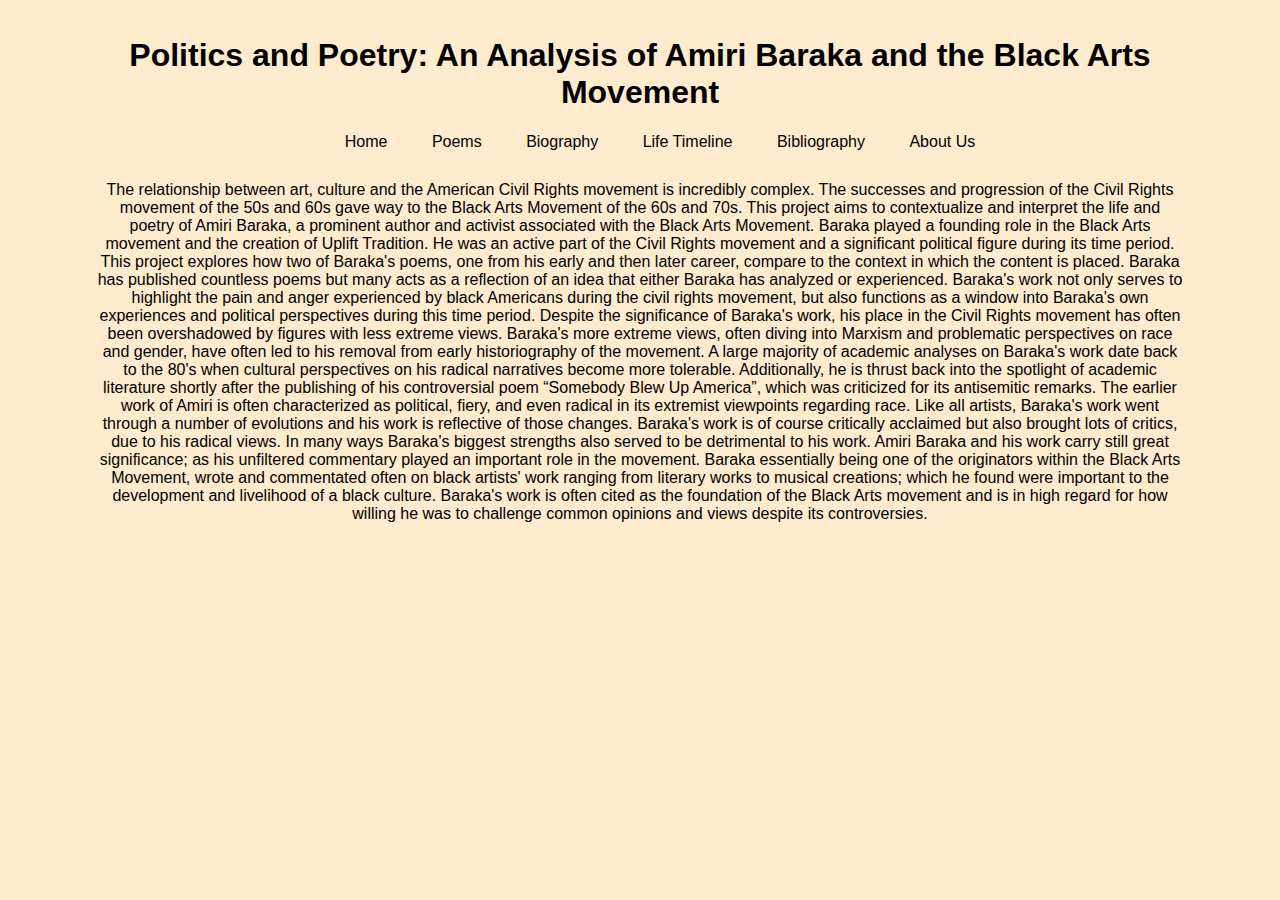
<file: index.html>
<!DOCTYPE html>
<html lang="en">
<head>
    <meta charset="UTF-8">
    <meta http-equiv="X-UA-Compatible" content="IE=edge">
    <meta name="viewport" content="width=device-width, initial-scale=1.0">
    <title>Politics and Poetry: An Analysis of Amiri Baraka and the Black Arts Movement</title>
    <link rel="stylesheet" href="style.css">
</head>

<body>
    <header>
        <h1>Politics and Poetry: An Analysis of Amiri Baraka and the Black Arts Movement</h1>
    </header>
    <nav>
        <ul>
            <li><a href="index.html">Home</a></li>
            <li><a href="poems.html">Poems</a></li>
            <li><a href="Biography.html">Biography</a></li>
            <li><a href="timeMap.html">Life Timeline</a></li>
            <li><a href="bibl.html">Bibliography</a></li>
            <li><a href="About_Us.html">About Us</a></li>
        </ul>
    </nav>
    <main>

    <p>
        The relationship between art, culture and the American Civil Rights movement is incredibly complex. The successes and progression of the Civil Rights movement of the 50s and 60s gave way to the Black Arts Movement of the 60s and 70s. This project aims to contextualize and interpret the life and poetry of Amiri Baraka, a prominent author and activist associated with the Black Arts Movement. Baraka played a founding role in the Black Arts movement and the creation of Uplift Tradition. He was an active part of the Civil Rights movement and a significant political figure during its time period.  This project explores how two of Baraka's poems, one from his early and then later career, compare to the context in which the content is placed.  Baraka has published countless poems but many acts as a reflection of an idea that either Baraka has analyzed or experienced. Baraka's work not only serves to highlight the pain and anger experienced by black Americans during the civil rights movement, but also functions as a window into Baraka's own experiences and political perspectives during this time period. 
        Despite the significance of Baraka's work, his place in the Civil Rights movement has often been overshadowed by figures with less extreme views. Baraka's more extreme views, often diving into Marxism and problematic perspectives on race and gender, have often led to his removal from early historiography of the movement. A large majority of academic analyses on Baraka's work date back to the 80's when cultural perspectives on his radical narratives become more tolerable. Additionally, he is thrust back into the spotlight of academic literature shortly after the publishing of his controversial poem “Somebody Blew Up America”, which was criticized for its antisemitic remarks. The earlier work of Amiri is often characterized as political, fiery, and even radical in its extremist viewpoints regarding race. Like all artists, Baraka's work went through a number of evolutions and his work is reflective of those changes. Baraka's work is of course critically acclaimed but also brought lots of critics, due to his radical views. In many ways Baraka's biggest strengths also served to be detrimental to his work. 
        Amiri Baraka and his work carry still great significance; as his unfiltered commentary played an important role in the movement. Baraka essentially being one of the originators within the Black Arts Movement, wrote and commentated often on black artists' work ranging from literary works to musical creations; which he found were important to the development and livelihood of a black culture. Baraka's work is often cited as the foundation of the Black Arts movement and is in high regard for how willing he was to challenge common opinions and views despite its controversies.

    
    </p>

</main>
</body>
</html>
</file>
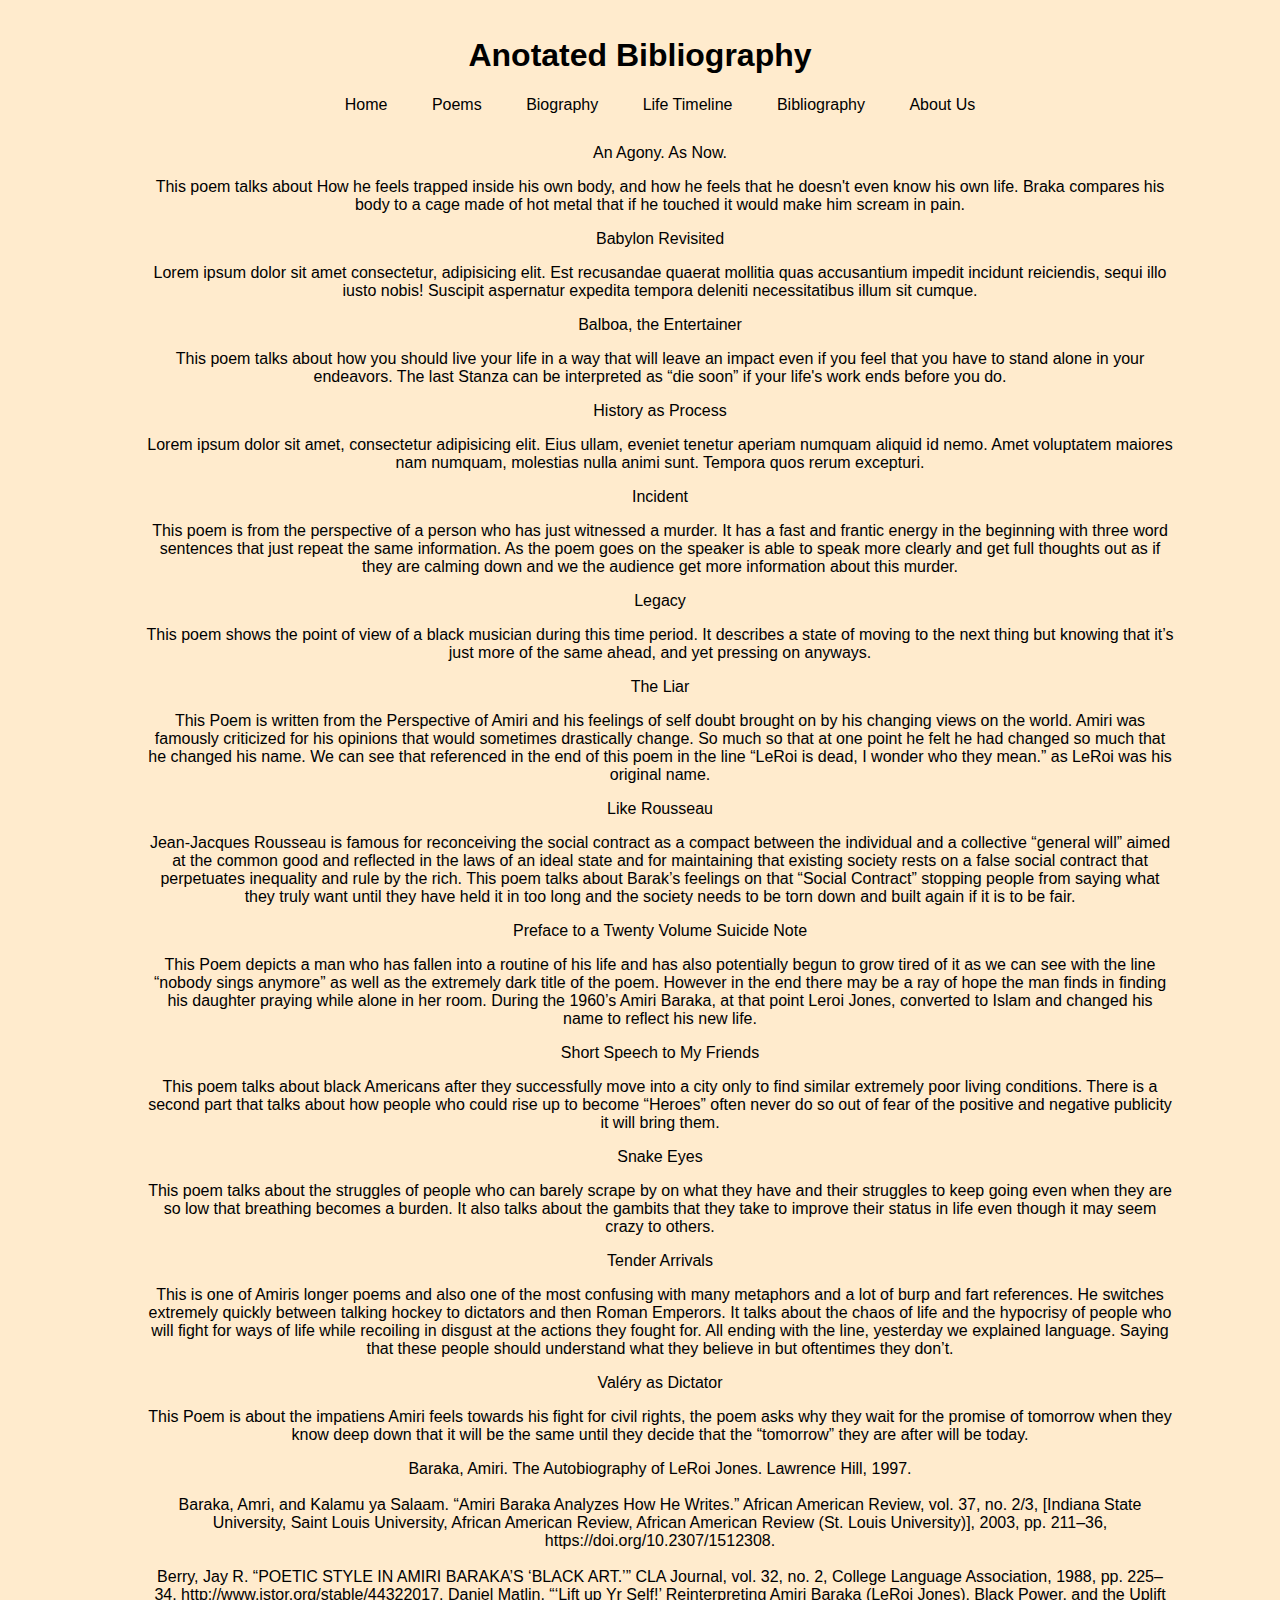
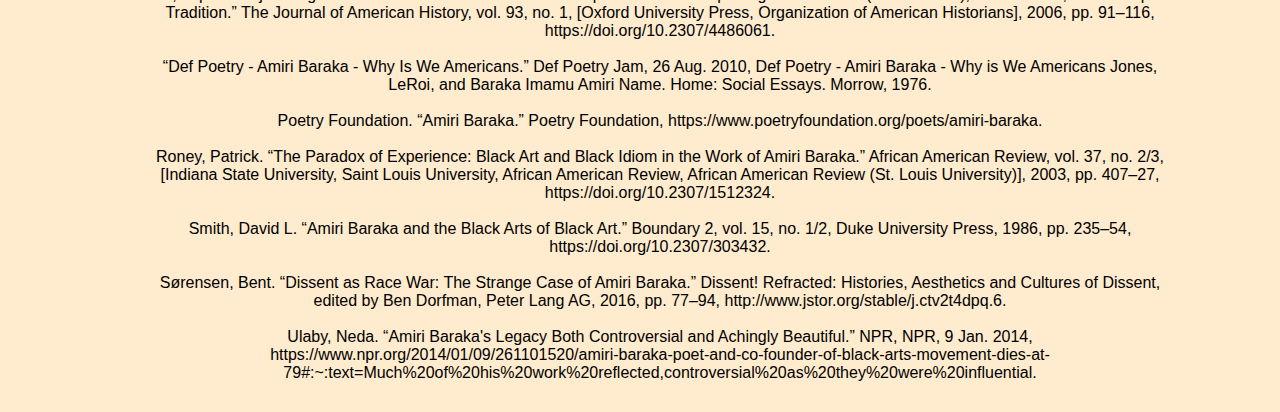
<file: bibl.html>
<!DOCTYPE html>
<html lang="en">
<head>
    <meta charset="UTF-8">
    <meta http-equiv="X-UA-Compatible" content="IE=edge">
    <meta name="viewport" content="width=device-width, initial-scale=1.0">
    <title> Bibliography</title>
    <link rel="stylesheet" href="style.css">
</head>
<body>
    <h1> Anotated Bibliography</h1>
    <nav>
        <nav>
            <ul>
                <li><a href="index.html">Home</a></li>
                <li><a href="poems.html">Poems</a></li>
                <li><a href="Biography.html">Biography</a></li>
                <li><a href="timeMap.html">Life Timeline</a></li>
                <li><a href="bibl.html">Bibliography</a></li>
                <li><a href="About_Us.html">About Us</a></li>
            </ul>
        </nav>
    <p>
        <ul>
            <li>
                <a href="https://www.poetryfoundation.org/poems/52777/an-agony-as-now">An Agony. As Now.</a>
                <p>This poem talks about How he feels trapped inside his own body, and how he feels that he doesn't even know his own life. Braka compares his body to a cage made of hot metal that if he touched it would make him scream in pain.</p>
            </li>
            <li>
                <a href="https://www.poetryfoundation.org/poems/42559/babylon-revisited">Babylon Revisited</a>
                <p>Lorem ipsum dolor sit amet consectetur, adipisicing elit. Est recusandae quaerat mollitia quas accusantium impedit incidunt reiciendis, sequi illo iusto nobis! Suscipit aspernatur expedita tempora deleniti necessitatibus illum sit cumque.</p>
            </li>
            <li>
                <a href="https://www.poetryfoundation.org/poetrymagazine/browse?contentId=28988">Balboa, the Entertainer
                </a>
                <p>This poem talks about how you should live your life in a way that will leave an impact even if you feel that you have to stand alone in your endeavors. The last Stanza can be interpreted as “die soon” if your life's work ends before you do.</p>
            </li>
            <li>
                <a href="https://www.poetryfoundation.org/poetrymagazine/browse?contentId=29930">History as Process
                </a>
                <p>Lorem ipsum dolor sit amet, consectetur adipisicing elit. Eius ullam, eveniet tenetur aperiam numquam aliquid id nemo. Amet voluptatem maiores nam numquam, molestias nulla animi sunt. Tempora quos rerum excepturi.</p>
            </li>
            <li>
                <a href="https://www.poetryfoundation.org/poems/42558/incident-56d2212863009">Incident</a>
                <p>This poem is from the perspective of a person who has just witnessed a murder. It has a fast and frantic energy in the beginning with three word sentences that just repeat the same information. As the poem goes on the speaker is able to speak more clearly and get full thoughts out as if they are calming down and we the audience get more information about this murder.</p>
            </li>
            <li>
                <a href="https://www.poetryfoundation.org/poems/42557/legacy-56d221281526a">Legacy</a>
                <p>This poem shows the point of view of a black musician during this time period. It describes a state of moving to the next thing but knowing that it’s just more of the same ahead, and yet pressing on anyways.</p>
            </li>
            <li>
                <a href="https://www.poetryfoundation.org/poetrymagazine/browse?contentId=29578">The Liar</a>
                <p>This Poem is written from the Perspective of Amiri and his feelings of self doubt brought on by his changing views on the world. Amiri was famously criticized for his opinions that would sometimes drastically change. So much so that at one point he felt he had changed so much that he changed his name. We can see that referenced in the end of this poem in the line “LeRoi is dead, I wonder who they mean.” as LeRoi was his original name.
                </p>
            </li>
            <li>
                <a href="https://www.poetryfoundation.org/poetrymagazine/poems/29929/like-rousseau">Like Rousseau</a>
                <p>Jean-Jacques Rousseau is famous for reconceiving the social contract as a compact between the individual and a collective “general will” aimed at the common good and reflected in the laws of an ideal state and for maintaining that existing society rests on a false social contract that perpetuates inequality and rule by the rich.
                    This poem talks about Barak’s feelings on that “Social Contract” stopping people from saying what they truly want until they have held it in too long and the society needs to be torn down and built again if it is to be fair.
                    </p>
            </li>
            <li>
                <a href="https://www.poetryfoundation.org/poems/58013/preface-to-a-twenty-volume-suicide-note">Preface to a Twenty Volume Suicide Note</a>
                <p>This Poem depicts a man who has fallen into a routine of his life and has also potentially begun to grow tired of it as we can see with the line “nobody sings anymore” as well as the extremely dark title of the poem. However in the end there may be a ray of hope the man finds in finding his daughter praying while alone in her room. During the 1960’s Amiri Baraka, at that point Leroi Jones, converted to Islam and changed his name to reflect his new life. </p>
            </li>
            <li>
                <a href="https://www.poetryfoundation.org/poems/58014/short-speech-to-my-friends">Short Speech to My Friends</a>
                <p>This poem talks about black Americans after they successfully move into a city only to find similar extremely poor living conditions. There is a second part that talks about how people who could rise up to become “Heroes” often never do so out of fear of the positive and negative publicity it will bring them.</p>
            </li>
            <li>
                <a href="https://www.poetryfoundation.org/poetrymagazine/browse?contentId=29579">Snake Eyes</a>
                <p>This poem talks about the struggles of people who can barely scrape by on what they have and their struggles to keep going even when they are so low that breathing becomes a burden. It also talks about the gambits that they take to improve their status in life even though it may seem crazy to others.</p>
            </li>
            <li>
                <a href="https://www.poetryfoundation.org/poetrymagazine/poems/57883/tender-arrivals">Tender Arrivals
                </a>
                <p>This is one of Amiris longer poems and also one of the most confusing with many metaphors and a lot of burp and fart references. He switches extremely quickly between talking hockey to dictators and then Roman Emperors. It talks about the chaos of life and the hypocrisy of people who will fight for ways of life while recoiling in disgust at the actions they fought for. All ending with the line, yesterday we explained language. Saying that these people should understand what they believe in but oftentimes they don’t.</p>
            </li>
            <li>
                <a href="https://www.poetryfoundation.org/poetrymagazine/poems/29577/valery-as-dictator">Valéry as Dictator</a>
                <p>This Poem is about the impatiens Amiri feels towards his fight for civil rights, the poem asks why they wait for the promise of tomorrow when they know deep down that it will be the same until they decide that the “tomorrow” they are after will be today.</p>
            </li>
            <li>
                Baraka, Amiri. The Autobiography of LeRoi Jones. Lawrence Hill, 1997.
                <br><br>
            </li>
            <li>
                Baraka, Amri, and Kalamu ya Salaam. “Amiri Baraka Analyzes How He Writes.” African American Review, vol. 37, no. 2/3, [Indiana State University, Saint Louis University, African American Review, African American Review (St. Louis University)], 2003, pp. 211–36, https://doi.org/10.2307/1512308.
                
            </li>
            <br><br>
            <li>
                Berry, Jay R. “POETIC STYLE IN AMIRI BARAKA’S ‘BLACK ART.’” CLA Journal, vol. 32, no. 2, College Language Association, 1988, pp. 225–34, http://www.jstor.org/stable/44322017. 
Daniel Matlin. “‘Lift up Yr Self!’ Reinterpreting Amiri Baraka (LeRoi Jones), Black Power, and the Uplift Tradition.” The Journal of American History, vol. 93, no. 1, [Oxford University Press, Organization of American Historians], 2006, pp. 91–116, https://doi.org/10.2307/4486061. 
            </li>
            <br>
            <br>
            <li>
                “Def Poetry - Amiri Baraka - Why Is We Americans.” Def Poetry Jam, 26 Aug. 2010, Def Poetry - Amiri Baraka - Why is We Americans
Jones, LeRoi, and Baraka Imamu Amiri Name. Home: Social Essays. Morrow, 1976.
            </li>
            <br>
            <br>
            <li>
                Poetry Foundation. “Amiri Baraka.” Poetry Foundation, https://www.poetryfoundation.org/poets/amiri-baraka.
            </li>
            <br>
            <br>
            <li>
                Roney, Patrick. “The Paradox of Experience: Black Art and Black Idiom in the Work of Amiri Baraka.” African American Review, vol. 37, no. 2/3, [Indiana State University, Saint Louis University, African American Review, African American Review (St. Louis University)], 2003, pp. 407–27, https://doi.org/10.2307/1512324. 
            </li>
            <br>
            <br>
            <li>
                Smith, David L. “Amiri Baraka and the Black Arts of Black Art.” Boundary 2, vol. 15, no. 1/2, Duke University Press, 1986, pp. 235–54, https://doi.org/10.2307/303432. 
            </li>
            <br>
            <br>
            <li>
                Sørensen, Bent. “Dissent as Race War: The Strange Case of Amiri Baraka.” Dissent! Refracted: Histories, Aesthetics and Cultures of Dissent, edited by Ben Dorfman, Peter Lang AG, 2016, pp. 77–94, http://www.jstor.org/stable/j.ctv2t4dpq.6.
            </li>
            <br>
            <br>
            <li>
                Ulaby, Neda. “Amiri Baraka's Legacy Both Controversial and Achingly Beautiful.” NPR, NPR, 9 Jan. 2014, https://www.npr.org/2014/01/09/261101520/amiri-baraka-poet-and-co-founder-of-black-arts-movement-dies-at-79#:~:text=Much%20of%20his%20work%20reflected,controversial%20as%20they%20were%20influential.
            </li>
        </ul>
    </p>
</body>
</html>
</file>
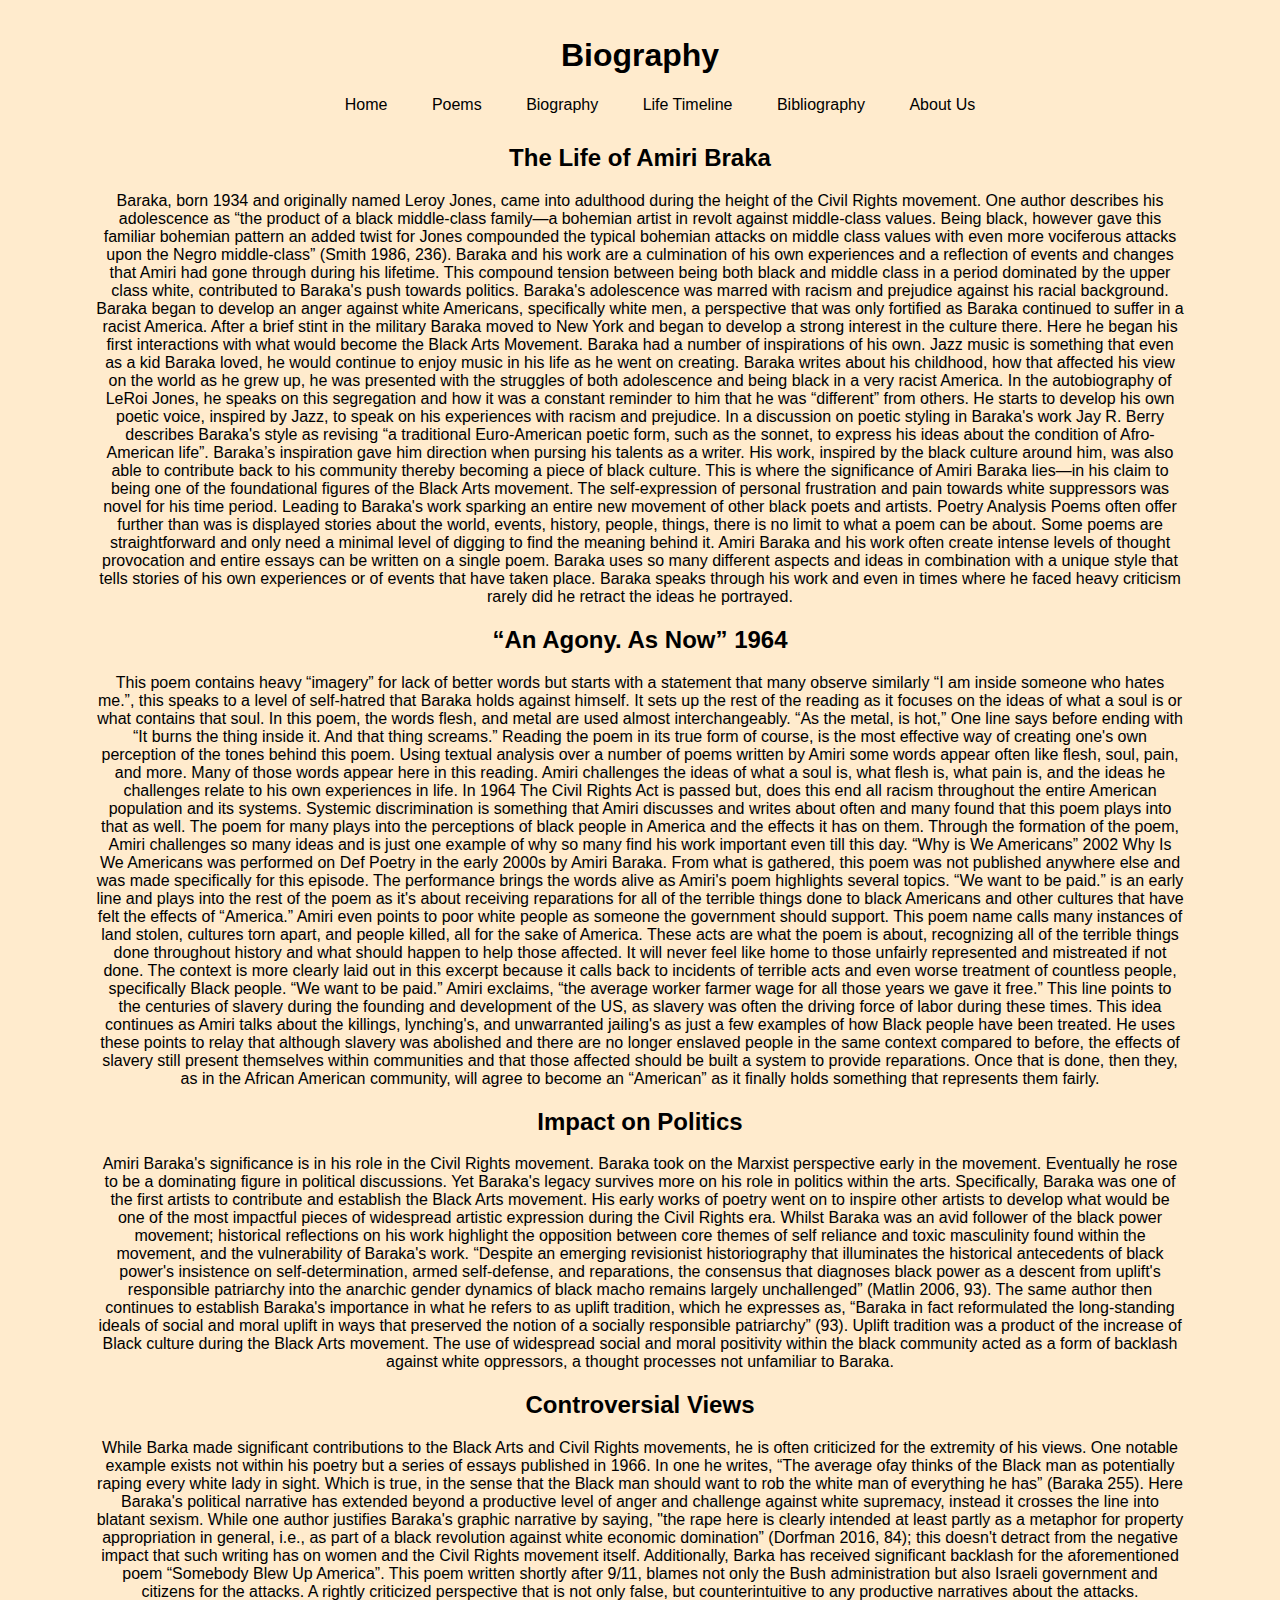
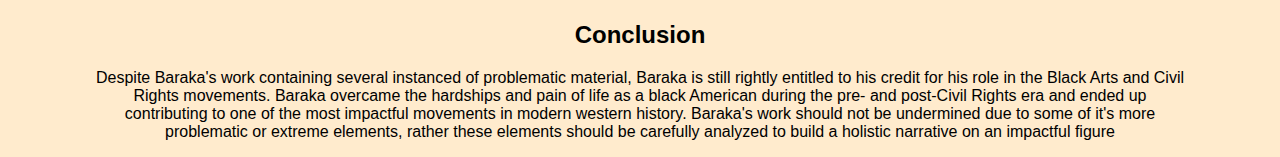
<file: Biography.html>
<!DOCTYPE html>
<html lang="en">
<head>
    <meta charset="UTF-8">
    <meta http-equiv="X-UA-Compatible" content="IE=edge">
    <meta name="viewport" content="width=device-width, initial-scale=1.0">
    <title>Biography</title>
    <link rel="stylesheet" href="style.css">
</head>
<body>
    <h1>Biography</h1>
    <nav>
        <ul>
            <li><a href="index.html">Home</a></li>
            <li><a href="poems.html">Poems</a></li>
            <li><a href="Biography.html">Biography</a></li>
            <li><a href="timeMap.html">Life Timeline</a></li>
            <li><a href="bibl.html">Bibliography</a></li>
            <li><a href="About_Us.html">About Us</a></li>
        </ul>
    </nav>

    <h2>The Life of Amiri Braka</h2>
    <p>Baraka, born 1934 and originally named Leroy Jones, came into adulthood during the height of the Civil Rights movement. One author describes his adolescence as “the product of a black middle-class family—a bohemian artist in revolt against middle-class values. Being black, however gave this familiar bohemian pattern an added twist for Jones compounded the typical bohemian attacks on middle class values with even more vociferous attacks upon the Negro middle-class” (Smith 1986, 236). Baraka and his work are a culmination of his own experiences and a reflection of events and changes that Amiri had gone through during his lifetime. This compound tension between being both black and middle class in a period dominated by the upper class white, contributed to Baraka's push towards politics. Baraka's adolescence was marred with racism and prejudice against his racial background. Baraka began to develop an anger against white Americans, specifically white men, a perspective that was only fortified as Baraka continued to suffer in a racist America. 
        After a brief stint in the military Baraka moved to New York and began to develop a strong interest in the culture there. Here he began his first interactions with what would become the Black Arts Movement. Baraka had a number of inspirations of his own. Jazz music is something that even as a kid Baraka loved, he would continue to enjoy music in his life as he went on creating. Baraka writes about his childhood, how that affected his view on the world as he grew up, he was presented with the struggles of both adolescence and being black in a very racist America. In the autobiography of LeRoi Jones, he speaks on this segregation and how it was a constant reminder to him that he was “different” from others.  He starts to develop his own poetic voice, inspired by Jazz, to speak on his experiences with racism and prejudice. In a discussion on poetic styling in Baraka's work Jay R. Berry describes Baraka's style as revising “a traditional Euro-American poetic form, such as the sonnet, to express his ideas about the condition of Afro-American life”. Baraka’s inspiration gave him direction when pursing his talents as a writer. His work, inspired by the black culture around him, was also able to contribute back to his community thereby becoming a piece of black culture. This is where the significance of Amiri Baraka lies—in his claim to being one of the foundational figures of the Black Arts movement. The self-expression of personal frustration and pain towards white suppressors was novel for his time period. Leading to Baraka's work sparking an entire new movement of other black poets and artists. 
        Poetry Analysis
        Poems often offer further than was is displayed stories about the world, events, history, people, things, there is no limit to what a poem can be about. Some poems are straightforward and only need a minimal level of digging to find the meaning behind it. Amiri Baraka and his work often create intense levels of thought provocation and entire essays can be written on a single poem. Baraka uses so many different aspects and ideas in combination with a unique style that tells stories of his own experiences or of events that have taken place. Baraka speaks through his work and even in times where he faced heavy criticism rarely did he retract the ideas he portrayed.
        </p>
        <h2>“An Agony. As Now” 1964</h2>
        <p>This poem contains heavy “imagery” for lack of better words but starts with a statement that many observe similarly “I am inside someone who hates me.”, this speaks to a level of self-hatred that Baraka holds against himself. It sets up the rest of the reading as it focuses on the ideas of what a soul is or what contains that soul. In this poem, the words flesh, and metal are used almost interchangeably. “As the metal, is hot,” One line says before ending with “It burns the thing inside it. And that thing screams.”
            Reading the poem in its true form of course, is the most effective way of creating one's own perception of the tones behind this poem. Using textual analysis over a number of poems written by Amiri some words appear often like flesh, soul, pain, and more. Many of those words appear here in this reading. Amiri challenges the ideas of what a soul is, what flesh is, what pain is, and the ideas he challenges relate to his own experiences in life. In 1964 The Civil Rights Act is passed but, does this end all racism throughout the entire American population and its systems. Systemic discrimination is something that Amiri discusses and writes about often and many found that this poem plays into that as well. The poem for many plays into the perceptions of black people in America and the effects it has on them. Through the formation of the poem, Amiri challenges so many ideas and is just one example of why so many find his work important even till this day.
           “Why is We Americans” 2002
           Why Is We Americans was performed on Def Poetry in the early 2000s by Amiri Baraka. From what is gathered, this poem was not published anywhere else and was made specifically for this episode. The performance brings the words alive as Amiri's poem highlights several topics. “We want to be paid.” is an early line and plays into the rest of the poem as it's about receiving reparations for all of the terrible things done to black Americans and other cultures that have felt the effects of “America.” Amiri even points to poor white people as someone the government should support. This poem name calls many instances of land stolen, cultures torn apart, and people killed, all for the sake of America. These acts are what the poem is about, recognizing all of the terrible things done throughout history and what should happen to help those affected. It will never feel like home to those unfairly represented and mistreated if not done.
           The context is more clearly laid out in this excerpt because it calls back to incidents of terrible acts and even worse treatment of countless people, specifically Black people. “We want to be paid.” Amiri exclaims, “the average worker farmer wage for all those years we gave it free.” This line points to the centuries of slavery during the founding and development of the US, as slavery was often the driving force of labor during these times. This idea continues as Amiri talks about the killings, lynching's, and unwarranted jailing's as just a few examples of how Black people have been treated. He uses these points to relay that although slavery was abolished and there are no longer enslaved people in the same context compared to before, the effects of slavery still present themselves within communities and that those affected should be built a system to provide reparations. Once that is done, then they, as in the African American community, will agree to become an “American” as it finally holds something that represents them fairly.
           </p>
           <h2>Impact on Politics</h2>
           <p>Amiri Baraka's significance is in his role in the Civil Rights movement. Baraka took on the Marxist perspective early in the movement. Eventually he rose to be a dominating figure in political discussions. Yet Baraka's legacy survives more on his role in politics within the arts. Specifically, Baraka was one of the first artists to contribute and establish the Black Arts movement. His early works of poetry went on to inspire other artists to develop what would be one of the most impactful pieces of widespread artistic expression during the Civil Rights era. Whilst Baraka was an avid follower of the black power movement; historical reflections on his work highlight the opposition between core themes of self reliance and toxic masculinity found within the movement, and the vulnerability of Baraka's work. “Despite an emerging revisionist historiography that illuminates the historical antecedents of black power's insistence on self-determination, armed self-defense, and reparations, the consensus that diagnoses black power as a descent from uplift's responsible patriarchy into the anarchic gender dynamics of black macho remains largely unchallenged” (Matlin 2006, 93).  The same author then continues to establish Baraka's importance in what he refers to as uplift tradition, which he expresses as, “Baraka in fact reformulated the long-standing ideals of social and moral uplift in ways that preserved the notion of a socially responsible patriarchy” (93). Uplift tradition was a product of the increase of Black culture during the Black Arts movement. The use of widespread social and moral positivity within the black community acted as a form of backlash against white oppressors, a thought processes not unfamiliar to Baraka. 
        </p>
        <h2>Controversial Views</h2>
        <p>While Barka made significant contributions to the Black Arts and Civil Rights movements, he is often criticized for the extremity of his views. One notable example exists not within his poetry but a series of essays published in 1966. In one he writes, “The average ofay thinks of the Black man as potentially raping every white lady in sight. Which is true, in the sense that the Black man should want to rob the white man of everything he has” (Baraka 255). Here Baraka's political narrative has extended beyond a productive level of anger and challenge against white supremacy, instead it crosses the line into blatant sexism. While one author justifies Baraka's graphic narrative by saying, "the rape here is clearly intended at least partly as a metaphor for property appropriation in general, i.e., as part of a black revolution against white economic domination” (Dorfman 2016, 84); this doesn't detract from the negative impact that such writing has on women and the Civil Rights movement itself. Additionally, Barka has received significant backlash for the aforementioned poem “Somebody Blew Up America”. This poem written shortly after 9/11, blames not only the Bush administration but also Israeli government and citizens for the attacks. A rightly criticized perspective that is not only false, but counterintuitive to any productive narratives about the attacks. 
        </p>
        <h2>Conclusion</h2>
        <p>Despite Baraka's work containing several instanced of problematic material, Baraka is still rightly entitled to his credit for his role in the Black Arts and Civil Rights movements. Baraka overcame the hardships and pain of life as a black American during the pre- and post-Civil Rights era and ended up contributing to one of the most impactful movements in modern western history. Baraka's work should not be undermined due to some of it's more problematic or extreme elements, rather these elements should be carefully analyzed to build a holistic narrative on an impactful figure
        </p>
</body>
</html>
</file>
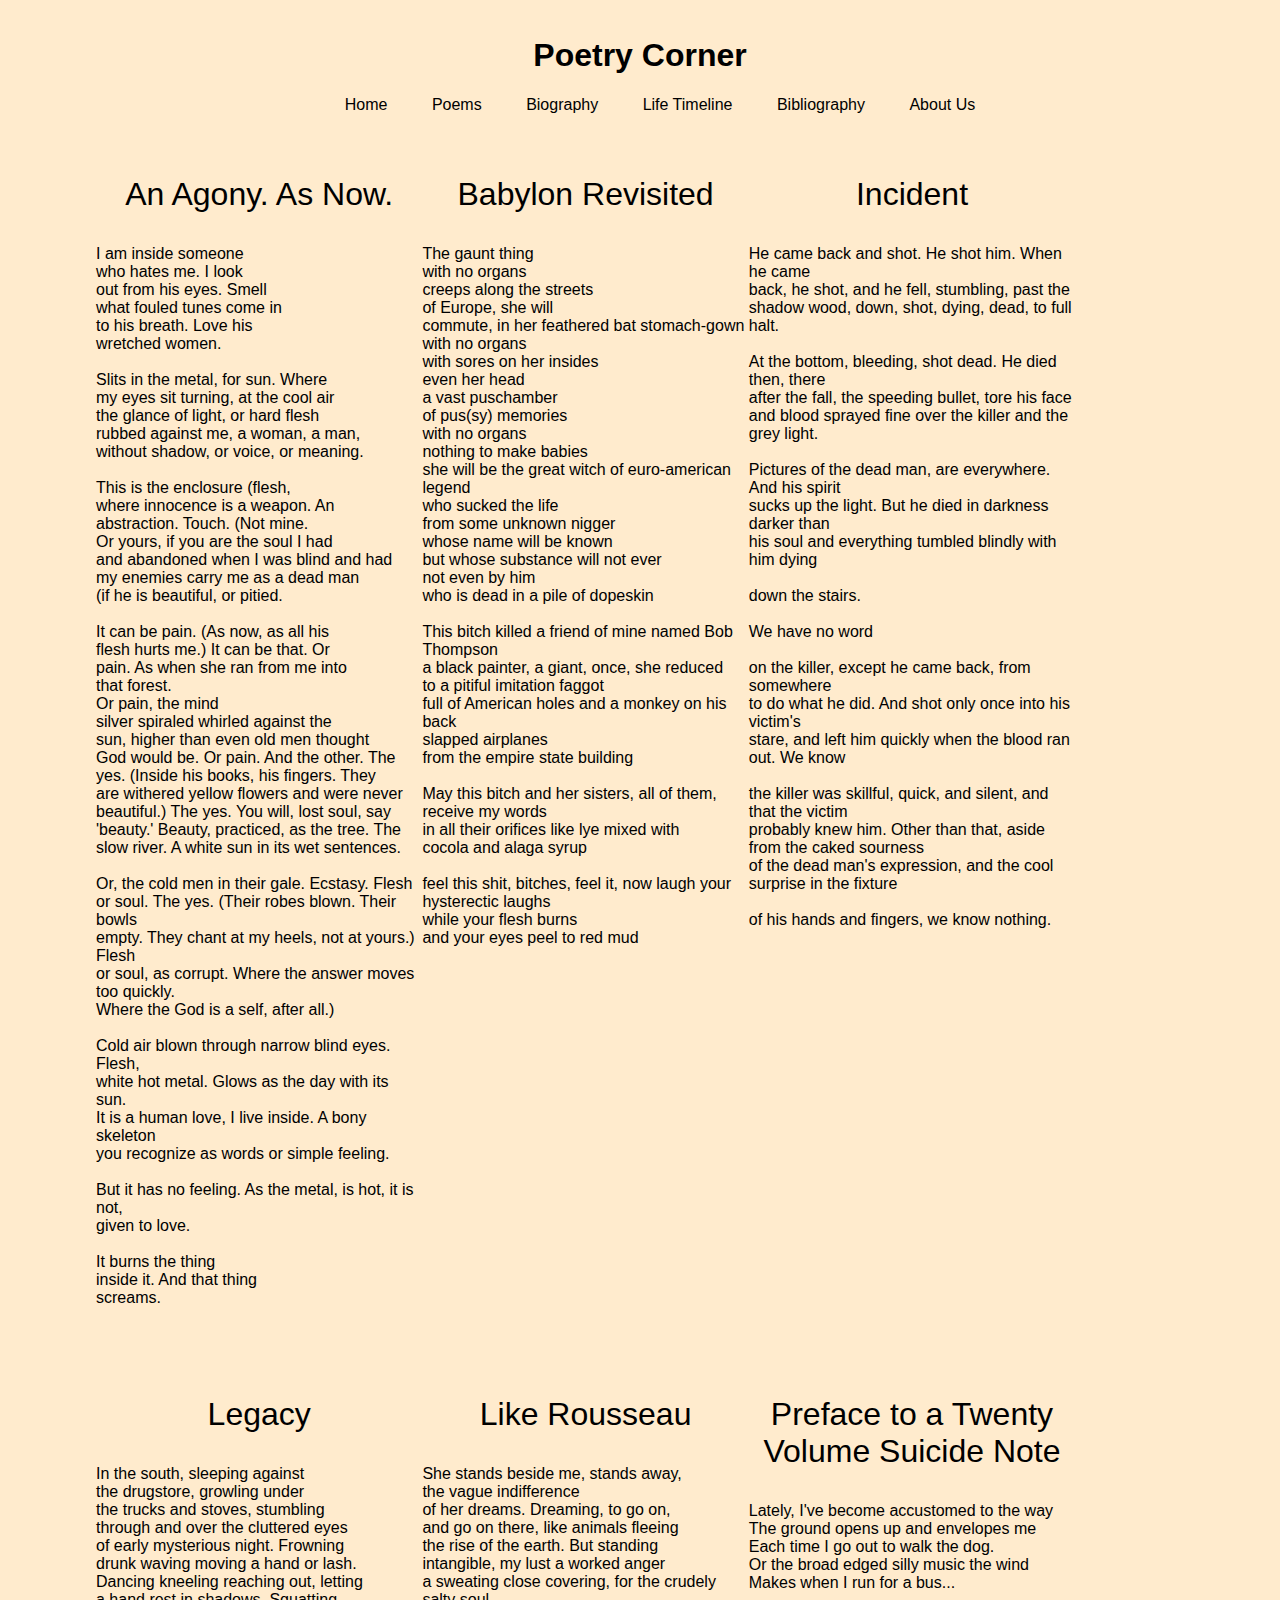
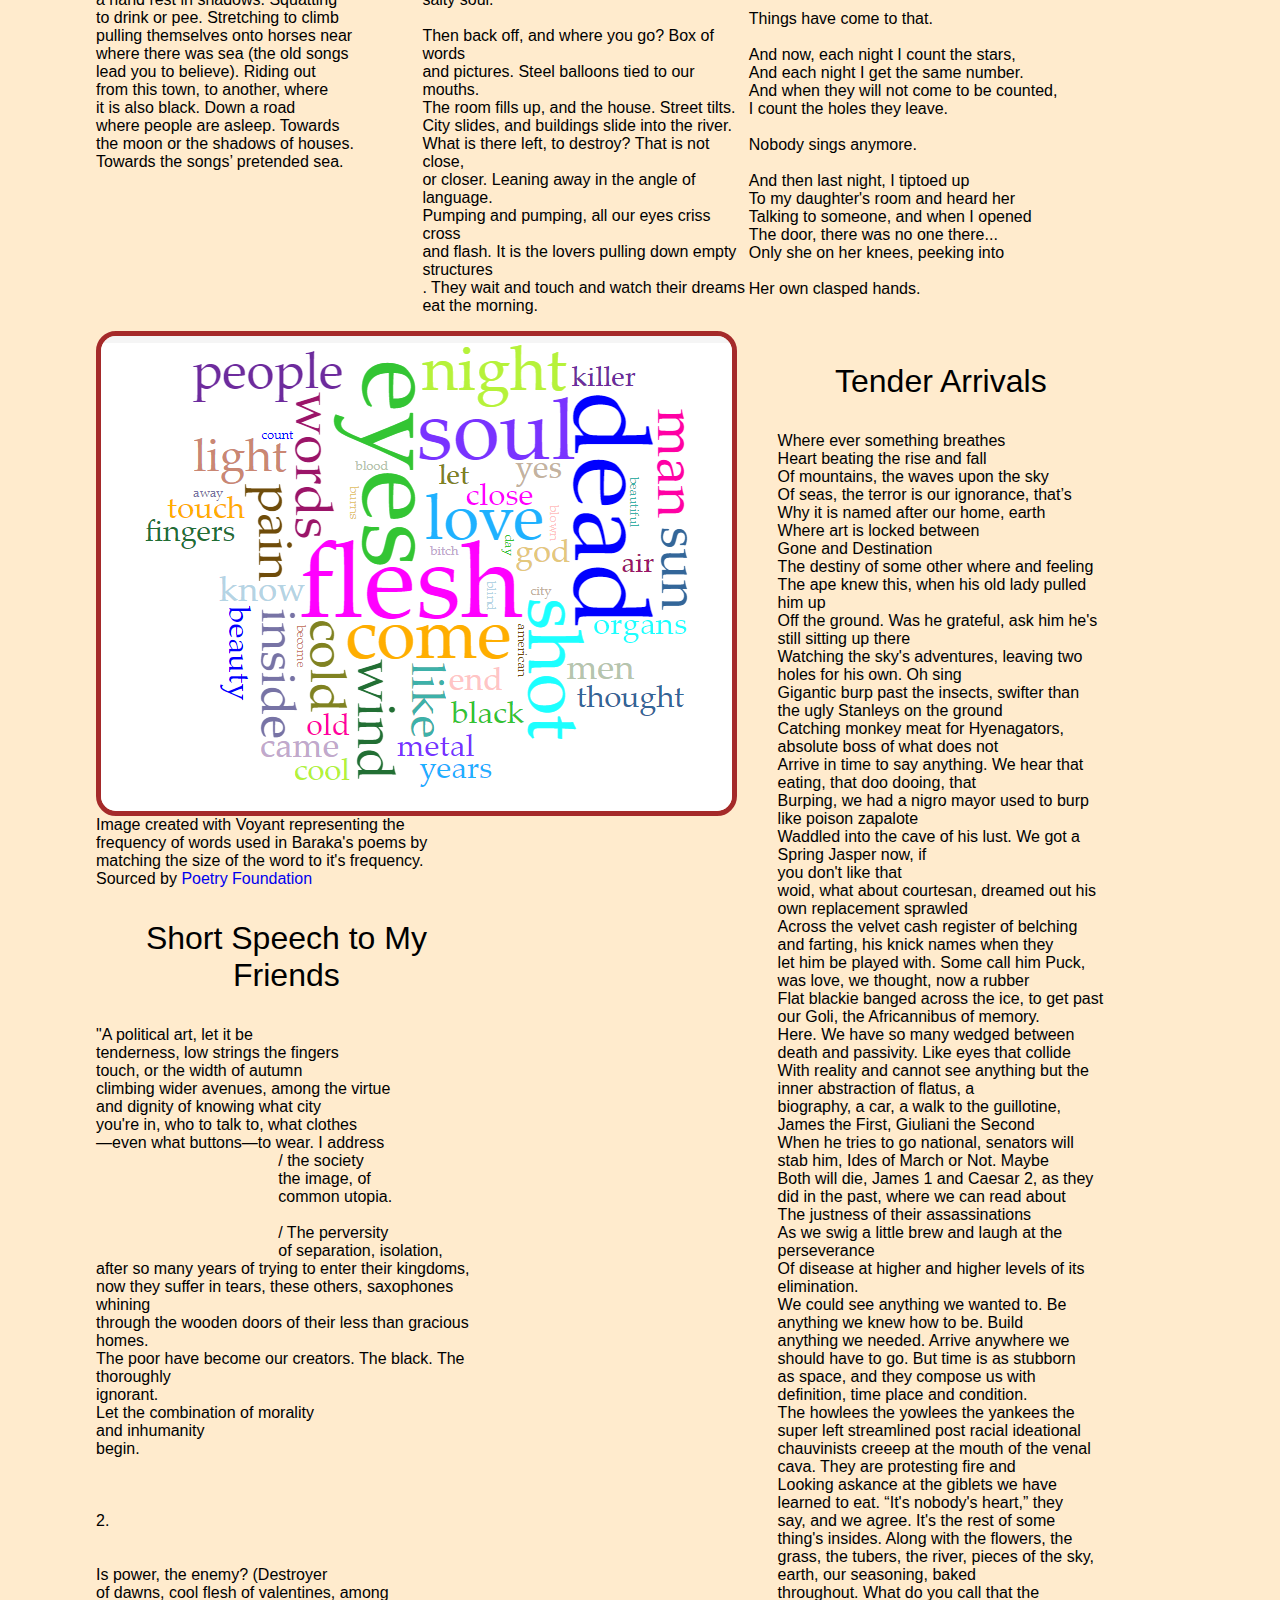
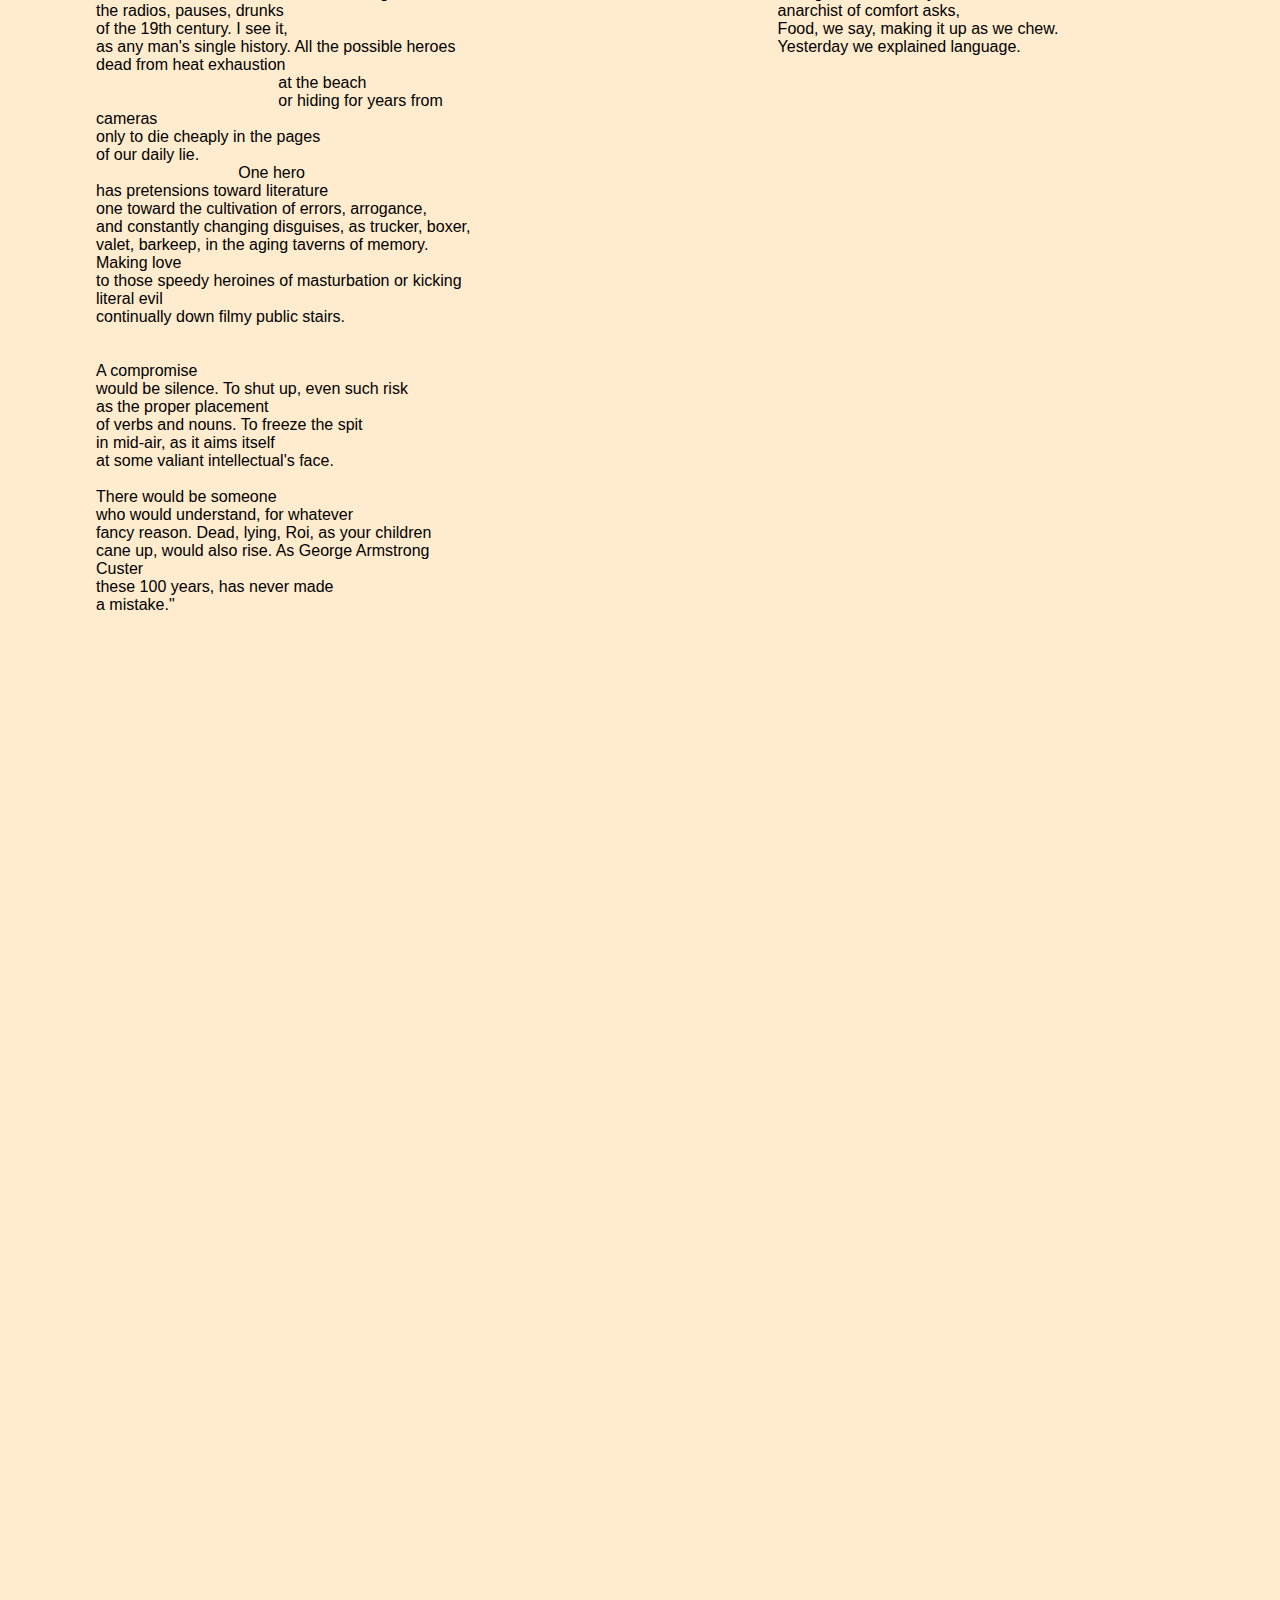
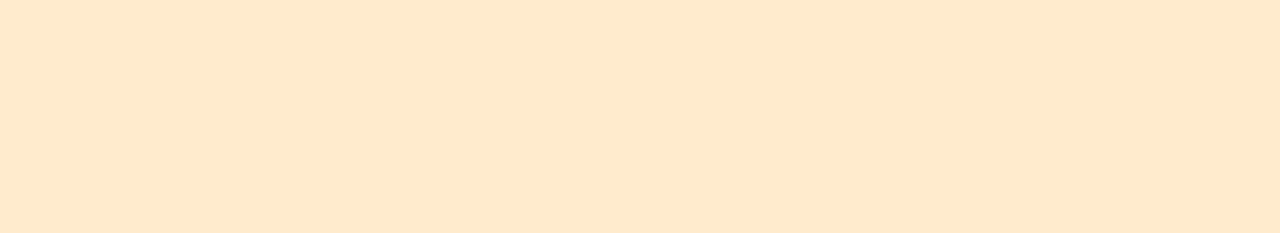
<file: poems.html>
<!DOCTYPE html>
<html lang="en">
<head>
    <meta charset="UTF-8">
    <meta http-equiv="X-UA-Compatible" content="IE=edge">
    <meta name="viewport" content="width=device-width, initial-scale=1.0">
    <title>Poems</title>
    <link rel="stylesheet" href="style.css">
</head>
<body>
    <h1>Poetry Corner</h1>
    <nav>
        <ul>
            <li><a href="index.html">Home</a></li>
            <li><a href="poems.html">Poems</a></li>
            <li><a href="Biography.html">Biography</a></li>
            <li><a href="timeMap.html">Life Timeline</a></li>
            <li><a href="bibl.html">Bibliography</a></li>
            <li><a href="About_Us.html">About Us</a></li>
        </ul>
    </nav>

    <div id="column">
        <p id="title">An Agony. As Now.</p>
        <p>I am inside someone <br>
            who hates me. I look<br>
            out from his eyes. Smell<br>
            what fouled tunes come in<br>
            to his breath. Love his<br>
            wretched women.<br>
            <br>
            Slits in the metal, for sun. Where<br>
            my eyes sit turning, at the cool air<br>
            the glance of light, or hard flesh<br>
            rubbed against me, a woman, a man,<br>
            without shadow, or voice, or meaning.<br>
            <br>
            This is the enclosure (flesh,<br>
            where innocence is a weapon. An<br>
            abstraction. Touch. (Not mine.<br>
            Or yours, if you are the soul I had<br>
            and abandoned when I was blind and had<br>
            my enemies carry me as a dead man<br>
            (if he is beautiful, or pitied.<br>
            <br>
            It can be pain. (As now, as all his<br>
            flesh hurts me.) It can be that. Or<br>
            pain. As when she ran from me into<br>
            that forest.<br>
                            Or pain, the mind<br>
            silver spiraled whirled against the<br>
            sun, higher than even old men thought<br>
            God would be. Or pain. And the other. The<br>
            yes. (Inside his books, his fingers. They<br>
            are withered yellow flowers and were never<br>
            beautiful.) The yes. You will, lost soul, say<br>
            'beauty.' Beauty, practiced, as the tree. The<br>
            slow river. A white sun in its wet sentences.<br>
            <br>
            Or, the cold men in their gale. Ecstasy. Flesh<br>
            or soul. The yes. (Their robes blown. Their bowls<br>
            empty. They chant at my heels, not at yours.) Flesh<br>
            or soul, as corrupt. Where the answer moves too quickly.<br>
            Where the God is a self, after all.)<br>
            <br>
            Cold air blown through narrow blind eyes. Flesh,<br>
            white hot metal. Glows as the day with its sun.<br>
            It is a human love, I live inside. A bony skeleton<br>
            you recognize as words or simple feeling.<br>
            <br>
            But it has no feeling. As the metal, is hot, it is not,<br>
            given to love.<br>
            <br>
            It burns the thing<br>
            inside it. And that thing<br>
            screams.</p>
    </div>
    <div id="column">
        <p id="title">Babylon Revisited</p>
        <p>
            The gaunt thing <br>  
            with no organs<br>
            creeps along the streets<br>
            of Europe, she will<br>
            commute, in her feathered bat stomach-gown<br>
            with no organs<br>
            with sores on her insides<br>
            even her head<br>
            a vast puschamber   <br>
            of pus(sy) memories<br>
            with no organs<br>
            nothing to make babies<br>
            she will be the great witch of euro-american legend<br>
            who sucked the life<br>
            from some unknown nigger<br>
            whose name will be known<br>
            but whose substance will not ever  <br> 
            not even by him<br>
            who is dead in a pile of dopeskin<br>
            <br>
            This bitch killed a friend of mine named Bob Thompson  <br> 
            a black painter, a giant, once, she reduced<br>
            to a pitiful imitation faggot<br>
            full of American holes and a monkey on his back <br>  
            slapped airplanes<br>
            from the empire state building<br>
            <br>
            May this bitch and her sisters, all of them,<br>   
            receive my words<br>
            in all their orifices like lye mixed with<br>
            cocola and alaga syrup<br>
            <br>
            feel this shit, bitches, feel it, now laugh your<br>   
            hysterectic laughs<br>
            while your flesh burns<br>
            and your eyes peel to red mud <br>

    </p></div>
    <div id="column">
        <p id="title">Incident</p>
        <p>He came back and shot. He shot him. When he came   <br>
            back, he shot, and he fell, stumbling, past the   <br>
            shadow wood, down, shot, dying, dead, to full halt.<br>
            <br>
            At the bottom, bleeding, shot dead. He died then, there  <br> 
            after the fall, the speeding bullet, tore his face   <br>
            and blood sprayed fine over the killer and the grey light.<br>
            <br>
            Pictures of the dead man, are everywhere. And his spirit  <br> 
            sucks up the light. But he died in darkness darker than   <br>
            his soul and everything tumbled blindly with him dying<br>
            <br>
            down the stairs.   <br>
            <br>
            We have no word<br>
            <br>
            on the killer, except he came back, from somewhere   <br>
            to do what he did. And shot only once into his victim's<br>
            stare, and left him quickly when the blood ran out. We know<br>
            <br>
            the killer was skillful, quick, and silent, and that the victim   <br>
            probably knew him. Other than that, aside from the caked sourness   <br>
            of the dead man's expression, and the cool surprise in the fixture<br>
            <br>
            of his hands and fingers, we know nothing. <br>
        </p>
    </div>
    <div id="video">
        <iframe width="560" height="315" src="https://www.youtube.com/embed/7ziRjhAgTO8" title="YouTube video player" frameborder="0" allow="accelerometer; autoplay; clipboard-write; encrypted-media; gyroscope; picture-in-picture" allowfullscreen></iframe>
</iframe>
    </div>
    <div id="clear"></div>
    <div id="column">
        <p id="title">Legacy</p>
        <p>
            In the south, sleeping against          <br>
            the drugstore, growling under    <br>
            the trucks and stoves, stumbling    <br>
            through and over the cluttered eyes    <br>
            of early mysterious night. Frowning    <br>
            drunk waving moving a hand or lash.    <br>
            Dancing kneeling reaching out, letting  <br>  
            a hand rest in shadows. Squatting    <br>
            to drink or pee. Stretching to climb    <br>
            pulling themselves onto horses near    <br>
            where there was sea (the old songs    <br>
            lead you to believe). Riding out    <br>
            from this town, to another, where    <br>
            it is also black. Down a road <br>
            where people are asleep. Towards    <br>
            the moon or the shadows of houses.    <br>
            Towards the songs’ pretended sea. <br>
        </p>
    </div>
    <div id="column">
        <p id="title">Like Rousseau</p>
        <p>  
            She stands beside me, stands away,                         <br>
            the vague indifference  <br>
            of her dreams. Dreaming, to go on,     <br>
            and go on there, like animals fleeing     <br>
            the rise of the earth. But standing     <br>
            intangible, my lust a worked anger  <br>
            a sweating close covering, for the crudely salty soul.  <br>
  <br>
            Then back off, and where you go? Box of words     <br>
            and pictures. Steel balloons tied to our mouths.     <br>
            The room fills up, and the house. Street tilts.     <br>
            City slides, and buildings slide into the river.     <br>
            What is there left, to destroy? That is not close,     <br>
            or closer. Leaning away in the angle of language.     <br>
            Pumping and pumping, all our eyes criss cross  <br>
            and flash. It is the lovers pulling down empty structures  <br>.   
            They wait and touch and watch their dreams     <br>
            eat the morning.  <br>
        </p>  
    </div>
    <div id="column">
        <p id="title">Preface to a Twenty Volume Suicide Note</p>
        <p>
            Lately, I've become accustomed to the way    <br>
            The ground opens up and envelopes me <br>
            Each time I go out to walk the dog. <br>
            Or the broad edged silly music the wind <br>
            Makes when I run for a bus... <br>
 <br>
            Things have come to that. <br>
 <br>
            And now, each night I count the stars, <br>
            And each night I get the same number. <br>
            And when they will not come to be counted, <br>
            I count the holes they leave. <br>
 <br>
            Nobody sings anymore. <br>
 <br>
            And then last night, I tiptoed up <br>
            To my daughter's room and heard her <br>
            Talking to someone, and when I opened <br>
            The door, there was no one there... <br>
            Only she on her knees, peeking into <br>
 <br>
            Her own clasped hands. <br>
        </p>
    </div>
    <div id="clear"></div>
    <div>
        <img src="Capture.png" alt="Word Cloud">
    </div>
    
    <div id="imgcolumn">
        <p id="title">Tender Arrivals</p>
        <p>
            Where ever something breathes                                                                 <br>
            Heart beating the rise and fall <br>
            Of mountains, the waves upon the sky <br>
            Of seas, the terror is our ignorance, that’s <br>
            Why it is named after our home, earth <br>
            Where art is locked between <br>
            Gone and Destination <br>
            The destiny of some other where and feeling <br>
            The ape knew this, when his old lady pulled him up <br>
            Off the ground. Was he grateful, ask him he's still sitting up there <br>
            Watching the sky's adventures, leaving two holes for his own. Oh sing <br>
            Gigantic burp past the insects, swifter than the ugly Stanleys on the ground <br>
            Catching monkey meat for Hyenagators, absolute boss of what does not <br>
            Arrive in time to say anything. We hear that eating, that doo dooing, that <br>
            Burping, we had a nigro mayor used to burp like poison zapalote <br>
            Waddled into the cave of his lust. We got a Spring Jasper now, if <br>
            you don't like that <br>
            woid, what about courtesan, dreamed out his own replacement sprawled <br>
            Across the velvet cash register of belching and farting, his knick names when they <br>
            let him be played with. Some call him Puck, was love, we thought, now a rubber <br>
            Flat blackie banged across the ice, to get past our Goli, the Africannibus of memory. <br>
            Here. We have so many wedged between death and passivity. Like eyes that collide <br>
            With reality and cannot see anything but the inner abstraction of flatus, a <br>
            biography, a car, a walk to the guillotine, James the First, Giuliani the Second <br>
            When he tries to go national, senators will stab him, Ides of March or Not. Maybe <br>
            Both will die, James 1 and Caesar 2, as they did in the past, where we can read about <br>
            The justness of their assassinations <br>
            As we swig a little brew and laugh at the perseverance <br>
            Of disease at higher and higher levels of its elimination. <br>
            We could see anything we wanted to. Be anything we knew how to be. Build <br>
            anything we needed. Arrive anywhere we should have to go. But time is as stubborn <br>
            as space, and they compose us with definition, time place and condition. <br>
            The howlees the yowlees the yankees the super left streamlined post racial ideational <br>
            chauvinists creeep at the mouth of the venal cava. They are protesting fire and <br>
            Looking askance at the giblets we have learned to eat. “It's nobody's heart,” they <br>
            say, and we agree. It's the rest of some thing's insides. Along with the flowers, the <br>
            grass, the tubers, the river, pieces of the sky, earth, our seasoning, baked <br>
            throughout. What do you call that the anarchist of comfort asks, <br>
            Food, we say, making it up as we chew. Yesterday we explained language.  <br>
        </p>
    </div>
    <div id="columnweird">
        <p>Image created with Voyant representing the frequency of words used in Baraka's poems by matching the size of the word to it's frequency. Sourced by <a href="https://www.poetryfoundation.org/poets/amiri-baraka">Poetry Foundation</a></p>
        <p id="title">Short Speech to My Friends
        </p>
        <p>"A political art, let it be                                                                               <br>
            tenderness, low strings the fingers <br>
            touch, or the width of autumn <br>
            climbing wider avenues, among the virtue <br>
            and dignity of knowing what city <br>
            you're in, who to talk to, what clothes <br>
            —even what buttons—to wear. I address <br>
            &nbsp;&nbsp;&nbsp;&nbsp;&nbsp;&nbsp;&nbsp;&nbsp;&nbsp;&nbsp;&nbsp;&nbsp;&nbsp;&nbsp;&nbsp;&nbsp;&nbsp;&nbsp;&nbsp;&nbsp;&nbsp;&nbsp;&nbsp;&nbsp;&nbsp;&nbsp;&nbsp;&nbsp;&nbsp;&nbsp;&nbsp;&nbsp;&nbsp;&nbsp;&nbsp;&nbsp;&nbsp;&nbsp;&nbsp;&nbsp;
                                                                                  / the society <br>
                                                                                  &nbsp;&nbsp;&nbsp;&nbsp;&nbsp;&nbsp;&nbsp;&nbsp;&nbsp;&nbsp;&nbsp;&nbsp;&nbsp;&nbsp;&nbsp;&nbsp;&nbsp;&nbsp;&nbsp;&nbsp;&nbsp;&nbsp;&nbsp;&nbsp;&nbsp;&nbsp;&nbsp;&nbsp;&nbsp;&nbsp;&nbsp;&nbsp;&nbsp;&nbsp;&nbsp;&nbsp;&nbsp;&nbsp;&nbsp;&nbsp;
                                                                                    the image, of <br>
                                                                                    &nbsp;&nbsp;&nbsp;&nbsp;&nbsp;&nbsp;&nbsp;&nbsp;&nbsp;&nbsp;&nbsp;&nbsp;&nbsp;&nbsp;&nbsp;&nbsp;&nbsp;&nbsp;&nbsp;&nbsp;&nbsp;&nbsp;&nbsp;&nbsp;&nbsp;&nbsp;&nbsp;&nbsp;&nbsp;&nbsp;&nbsp;&nbsp;&nbsp;&nbsp;&nbsp;&nbsp;&nbsp;&nbsp;&nbsp;&nbsp;
                                                                                    common utopia. <br>
              <br>
              &nbsp;&nbsp;&nbsp;&nbsp;&nbsp;&nbsp;&nbsp;&nbsp;&nbsp;&nbsp;&nbsp;&nbsp;&nbsp;&nbsp;&nbsp;&nbsp;&nbsp;&nbsp;&nbsp;&nbsp;&nbsp;&nbsp;&nbsp;&nbsp;&nbsp;&nbsp;&nbsp;&nbsp;&nbsp;&nbsp;&nbsp;&nbsp;&nbsp;&nbsp;&nbsp;&nbsp;&nbsp;&nbsp;&nbsp;&nbsp;
                                                                                    / The perversity <br>
                                                                                    &nbsp;&nbsp;&nbsp;&nbsp;&nbsp;&nbsp;&nbsp;&nbsp;&nbsp;&nbsp;&nbsp;&nbsp;&nbsp;&nbsp;&nbsp;&nbsp;&nbsp;&nbsp;&nbsp;&nbsp;&nbsp;&nbsp;&nbsp;&nbsp;&nbsp;&nbsp;&nbsp;&nbsp;&nbsp;&nbsp;&nbsp;&nbsp;&nbsp;&nbsp;&nbsp;&nbsp;&nbsp;&nbsp;&nbsp;&nbsp;
                                                                                    of separation, isolation, <br>
            after so many years of trying to enter their kingdoms, <br>
            now they suffer in tears, these others, saxophones whining <br>
            through the wooden doors of their less than gracious homes. <br>
            The poor have become our creators. The black. The thoroughly <br>
            ignorant. <br>
                              Let the combination of morality <br>
            and inhumanity <br>
            begin. <br>
              <br>
              <br>
                <br>
                2.  <br>
             <br>
              <br>
            Is power, the enemy? (Destroyer <br>
            of dawns, cool flesh of valentines, among <br>
            the radios, pauses, drunks <br>
            of the 19th century. I see it, <br>
            as any man's single history. All the possible heroes <br>
            dead from heat exhaustion <br>
            &nbsp;&nbsp;&nbsp;&nbsp;&nbsp;&nbsp;&nbsp;&nbsp;&nbsp;&nbsp;&nbsp;&nbsp;&nbsp;&nbsp;&nbsp;&nbsp;&nbsp;&nbsp;&nbsp;&nbsp;&nbsp;&nbsp;&nbsp;&nbsp;&nbsp;&nbsp;&nbsp;&nbsp;&nbsp;&nbsp;&nbsp;&nbsp;&nbsp;&nbsp;&nbsp;&nbsp;&nbsp;&nbsp;&nbsp;&nbsp;
                                                               at the beach <br>
                                                               &nbsp;&nbsp;&nbsp;&nbsp;&nbsp;&nbsp;&nbsp;&nbsp;&nbsp;&nbsp;&nbsp;&nbsp;&nbsp;&nbsp;&nbsp;&nbsp;&nbsp;&nbsp;&nbsp;&nbsp;&nbsp;&nbsp;&nbsp;&nbsp;&nbsp;&nbsp;&nbsp;&nbsp;&nbsp;&nbsp;&nbsp;&nbsp;&nbsp;&nbsp;&nbsp;&nbsp;&nbsp;&nbsp;&nbsp;&nbsp;
                                                               or hiding for years from cameras <br>
            only to die cheaply in the pages <br>
            of our daily lie. <br>
            &nbsp;&nbsp;&nbsp;&nbsp;&nbsp;&nbsp;&nbsp;&nbsp;&nbsp;&nbsp;&nbsp;&nbsp;&nbsp;&nbsp;&nbsp;&nbsp;&nbsp;&nbsp;&nbsp;&nbsp;&nbsp;&nbsp;&nbsp;&nbsp;&nbsp;&nbsp;&nbsp;&nbsp;&nbsp;&nbsp;&nbsp;
                                         One hero <br>
            has pretensions toward literature <br>
            one toward the cultivation of errors, arrogance, <br>
            and constantly changing disguises, as trucker, boxer, <br>
            valet, barkeep, in the aging taverns of memory. Making love <br>
            to those speedy heroines of masturbation or kicking literal evil <br>
            continually down filmy public stairs. <br>
             <br>
             <br>
            A compromise <br>
            would be silence. To shut up, even such risk <br>
            as the proper placement <br>
            of verbs and nouns. To freeze the spit <br>
            in mid-air, as it aims itself <br>
            at some valiant intellectual's face. <br>
             <br>
            There would be someone <br>
            who would understand, for whatever <br>
            fancy reason. Dead, lying, Roi, as your children <br>
            cane up, would also rise. As George Armstrong Custer <br>
            these 100 years, has never made <br>
            a mistake."</p>
    </div>
    <div id="video">
        <iframe width="540" height="315" src="https://www.youtube.com/embed/cDrK9CN1Esc" title="YouTube video player" frameborder="0" allow="accelerometer; autoplay; clipboard-write; encrypted-media; gyroscope; picture-in-picture" allowfullscreen></iframe>
    </div>
    <div id="clear"></div>
    <iframe src="https://timemapper.okfnlabs.org/anon/pkr9rp-release-date-of-amiris-poems?embed=1" frameborder="0" style="border: none;" width="100%" height="780;"></iframe>
    
</body>
</html>
</file>
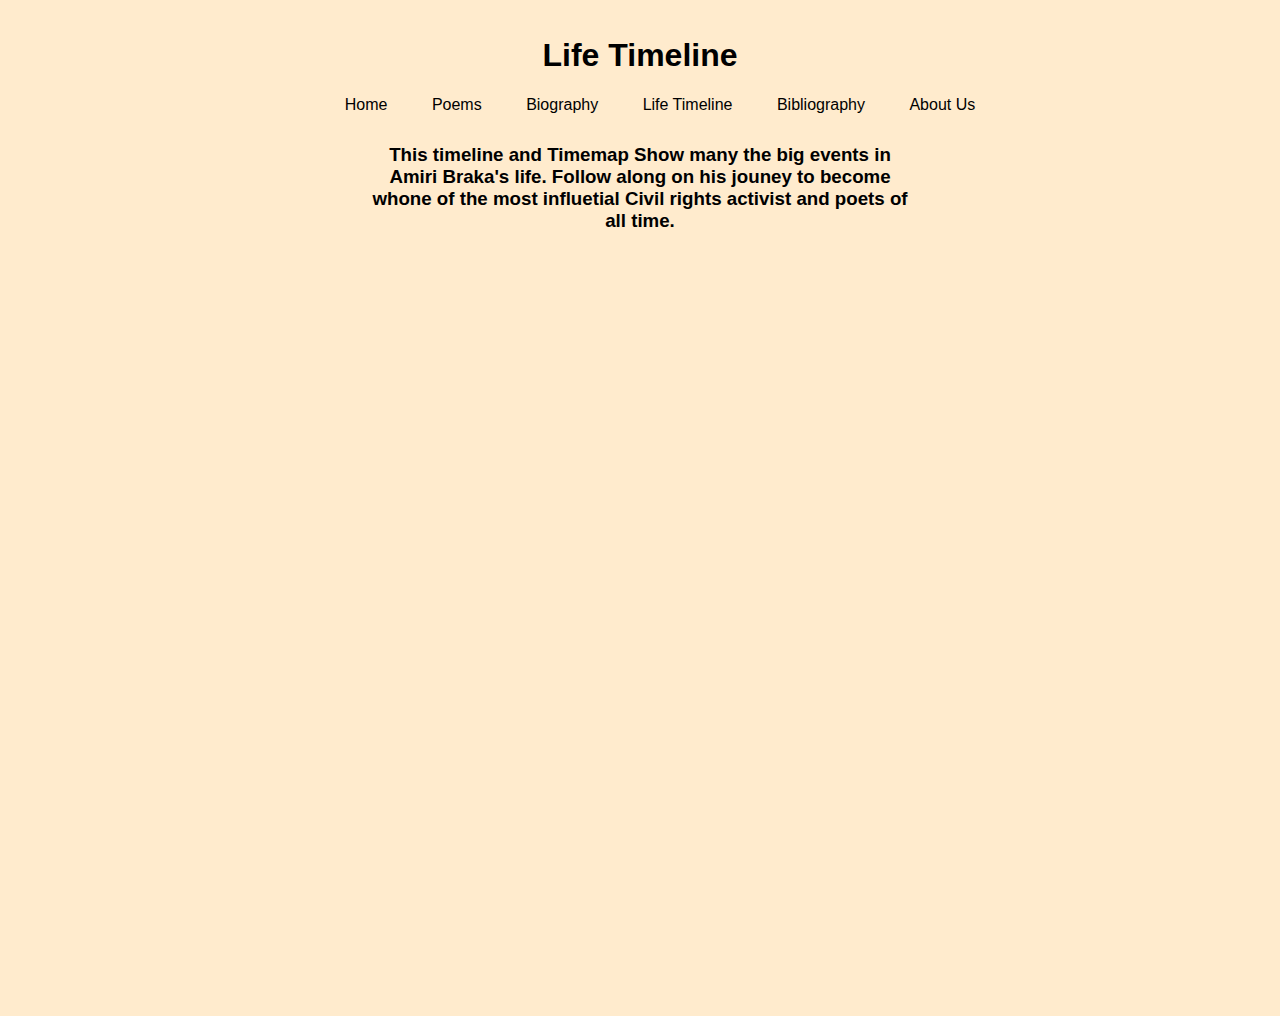
<file: timeMap.html>
<!DOCTYPE html>
<html lang="en">
<head>
    <meta charset="UTF-8">
    <meta http-equiv="X-UA-Compatible" content="IE=edge">
    <meta name="viewport" content="width=device-width, initial-scale=1.0">
    <title>Timeline</title>
    <link rel="stylesheet" href="style.css">
</head>
<body>
    <h1>Life Timeline</h1>
    <nav>
        <ul>
            <li><a href="index.html">Home</a></li>
            <li><a href="poems.html">Poems</a></li>
            <li><a href="Biography.html">Biography</a></li>
            <li><a href="timeMap.html">Life Timeline</a></li>
            <li><a href="bibl.html">Bibliography</a></li>
            <li><a href="About_Us.html">About Us</a></li>
        </ul>
    </nav>
    <div >
        <h3 id="intro">This timeline and Timemap Show many the big events in Amiri Braka's life. Follow along on his jouney to become whone of the most influetial Civil rights activist and poets of all time.</h3>
        <iframe src="https://timemapper.okfnlabs.org/anon/l6w71k-the-life-of-amiri-baraka?embed=1" frameborder="0" style="border: none;" width="100%" height="780;"></iframe>
    </div>
    
</body>
</html>
</file>
<file: style.css>
/* Universal */
* {
    box-sizing: border-box;
}

/* Body */

body {
    background-color: blanchedalmond;
    font-family: 'Trebuchet MS', 'Lucida Sans Unicode', 'Lucida Grande', 'Lucida Sans', Arial, sans-serif;
    text-align: center;
    width: 85%;
    margin: auto;
    padding-top: 1em;
}

header h1 {
    
}

/* Links */

    /* General */

a {
    text-decoration: none;
}

ul {
    list-style-type: none;
}

a:hover {
    transition: 0.3s;
    background-color: rgb(102, 61, 8);
    color: white;
}

    /* Navigation */

nav {
    float: none;
    width: auto;
    padding-top: 0;
    margin: 10px 10px 30px;
}

nav li {
    display: inline-block;
}

nav a {
    padding: 0 20px;
}

nav a:link {
    color: black;
}

nav a:visited {
    color: rgb(150, 98, 30);
}
#column{
    float: left;
    width: 30%;
    text-align: left;
}
#title{
    text-align: center;
    
    font-size: 24pt;
}
#clear {
    clear: both;
}
img{
    float: left;
    border-style: solid;
    border-radius: 20px;
    border-width: 5px;
    border-color: brown;
}
#imgcolumn{
    float: right;
    width: 30%;
    text-align: left;
    margin-right: 80px;
}
#columnweird{
    float: none;
    width: 35%;
    text-align: left;
}
#video {
    float: right;
    margin-bottom: 100px;
    width: 40%;
}
#time {
    border-style: solid;
    border-radius: 20px;
    border-width: 5px;
    border-color: brown;
}
#bio {
    text-align: left;
    float: left;
    width: 50%;
    margin-left: 10%;
}
#profile {
    float: right;
    width: auto;
    height: 180px;
    margin-right: 20%;
}
#profileC {
    float: right;
    width: auto;
    height: 200px;
    margin-right: 20%;
}
#intro {
    width: 50%;
    margin: auto;
}
</file>
